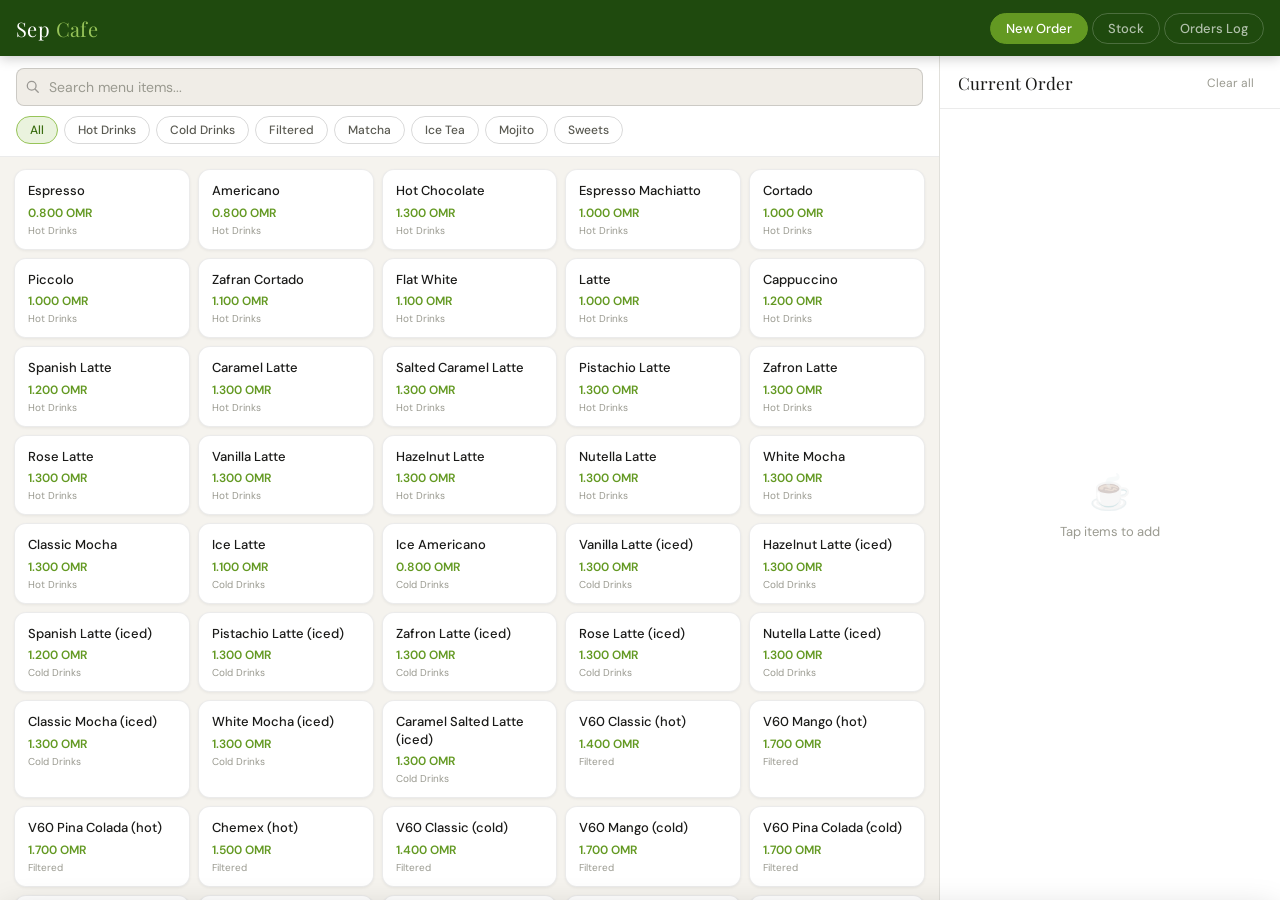
<file: sepindex.html>
<!DOCTYPE html>
<html lang="en">
<head>
<meta charset="UTF-8" />
<meta name="viewport" content="width=device-width, initial-scale=1.0, viewport-fit=cover" />
<title>Sep Cafe — Order Management</title>
<link href="https://fonts.googleapis.com/css2?family=DM+Sans:wght@400;500;600&family=Playfair+Display:wght@600&display=swap" rel="stylesheet" />
<style>
:root {
  --green-dark:   #1f4a0e;
  --green-mid:    #3B6D11;
  --green-light:  #639922;
  --green-pale:   #EAF3DE;
  --green-border: #97C459;
  --bg:           #f5f3ee;
  --bg-card:      #ffffff;
  --bg-secondary: #f0ede7;
  --text-primary:   #1a1a18;
  --text-secondary: #5a5a52;
  --text-muted:     #9a9a90;
  --border:         rgba(0,0,0,0.08);
  --border-strong:  rgba(0,0,0,0.15);
  --red:      #A32D2D;
  --red-pale: #FCEBEB;
  --shadow-sm: 0 1px 3px rgba(0,0,0,0.06);
  --shadow-md: 0 4px 16px rgba(0,0,0,0.10);
  --shadow-lg: 0 8px 32px rgba(0,0,0,0.15);
  --radius-sm: 8px;
  --radius-md: 12px;
  --radius-lg: 16px;
  --topbar-h:    56px;
  --bottomnav-h: 60px;
  --font-body:    'DM Sans', sans-serif;
  --font-display: 'Playfair Display', serif;
}

*, *::before, *::after { box-sizing: border-box; margin: 0; padding: 0; }

html, body {
  height: 100%;
  font-family: var(--font-body);
  background: var(--bg);
  color: var(--text-primary);
  -webkit-tap-highlight-color: transparent;
  overscroll-behavior: none;
}

/* ━━━━━━━━━━━━━━━━━━━━━━
   TOP BAR
━━━━━━━━━━━━━━━━━━━━━━ */
.topbar {
  position: fixed;
  top: 0; left: 0; right: 0;
  z-index: 100;
  height: var(--topbar-h);
  background: var(--green-dark);
  display: flex;
  align-items: center;
  padding: 0 16px;
  gap: 12px;
  box-shadow: 0 2px 12px rgba(0,0,0,0.22);
}
.logo {
  font-family: var(--font-display);
  font-size: 20px;
  color: #fff;
  letter-spacing: 0.02em;
  flex-shrink: 0;
}
.logo span { color: #97C459; }

.topbar-tabs {
  display: flex;
  gap: 4px;
  margin-left: auto;
}
.tab {
  padding: 6px 15px;
  border-radius: 20px;
  border: 1px solid rgba(255,255,255,0.2);
  background: transparent;
  color: rgba(255,255,255,0.65);
  font-family: var(--font-body);
  font-size: 13px;
  font-weight: 500;
  cursor: pointer;
  transition: all 0.16s;
  white-space: nowrap;
}
.tab:hover { color: #fff; border-color: rgba(255,255,255,0.4); }
.tab.active { background: var(--green-light); color: #fff; border-color: var(--green-light); }

/* Mobile cart button in topbar */
.topbar-cart-btn {
  display: none;
  margin-left: auto;
  background: var(--green-light);
  border: none;
  border-radius: var(--radius-sm);
  padding: 7px 12px;
  color: #fff;
  font-family: var(--font-body);
  font-size: 13px;
  font-weight: 600;
  cursor: pointer;
  align-items: center;
  gap: 6px;
  touch-action: manipulation;
}
.cart-count {
  background: #fff;
  color: var(--green-dark);
  border-radius: 10px;
  font-size: 11px;
  font-weight: 700;
  padding: 1px 6px;
  min-width: 18px;
  text-align: center;
}
.cart-count.hidden { display: none; }

/* ━━━━━━━━━━━━━━━━━━━━━━
   BOTTOM NAV (mobile only)
━━━━━━━━━━━━━━━━━━━━━━ */
.bottom-nav {
  display: none;
  position: fixed;
  bottom: 0; left: 0; right: 0;
  z-index: 100;
  height: var(--bottomnav-h);
  background: var(--green-dark);
  border-top: 1px solid rgba(255,255,255,0.1);
  padding-bottom: env(safe-area-inset-bottom, 0px);
}
.bottom-nav-inner { display: flex; height: 100%; }
.bnav-btn {
  flex: 1;
  display: flex;
  flex-direction: column;
  align-items: center;
  justify-content: center;
  gap: 3px;
  background: none; border: none;
  color: rgba(255,255,255,0.5);
  font-family: var(--font-body);
  font-size: 10px; font-weight: 500;
  cursor: pointer;
  transition: color 0.15s;
  padding: 0;
  touch-action: manipulation;
}
.bnav-btn.active { color: #97C459; }
.bnav-icon { width: 22px; height: 22px; display: flex; align-items: center; justify-content: center; }
.bnav-icon svg { width: 20px; height: 20px; stroke: currentColor; fill: none; stroke-width: 1.8; stroke-linecap: round; stroke-linejoin: round; }

/* ━━━━━━━━━━━━━━━━━━━━━━
   APP BODY
━━━━━━━━━━━━━━━━━━━━━━ */
.app-body {
  position: fixed;
  top: var(--topbar-h);
  left: 0; right: 0; bottom: 0;
  display: flex;
  overflow: hidden;
}

/* ━━━━━━━━━━━━━━━━━━━━━━
   PANELS
━━━━━━━━━━━━━━━━━━━━━━ */
.panel { display: none; width: 100%; height: 100%; }
.panel.active { display: flex; }
#orders-panel { flex-direction: row; }
#stock-panel  { flex-direction: column; }
#log-panel    { flex-direction: column; }

/* ━━━━━━━━━━━━━━━━━━━━━━
   MENU SIDE
━━━━━━━━━━━━━━━━━━━━━━ */
.menu-side {
  flex: 1;
  display: flex;
  flex-direction: column;
  overflow: hidden;
  border-right: 1px solid var(--border);
  min-width: 0;
}
.menu-controls {
  padding: 12px 16px 10px;
  background: var(--bg-card);
  border-bottom: 1px solid var(--border);
  flex-shrink: 0;
}
.search-wrap { position: relative; margin-bottom: 10px; }
.search-icon {
  position: absolute; left: 10px; top: 50%;
  transform: translateY(-50%);
  width: 14px; height: 14px; opacity: 0.4;
}
.search-input {
  width: 100%;
  padding: 9px 12px 9px 32px;
  border: 1px solid var(--border-strong);
  border-radius: var(--radius-sm);
  font-family: var(--font-body);
  font-size: 14px;
  background: var(--bg-secondary);
  color: var(--text-primary);
  outline: none;
  transition: border-color 0.15s;
  -webkit-appearance: none;
}
.search-input:focus { border-color: var(--green-border); }
.search-input::placeholder { color: var(--text-muted); }

.cat-scroll {
  display: flex; gap: 6px;
  overflow-x: auto; padding-bottom: 2px;
  scrollbar-width: none;
}
.cat-scroll::-webkit-scrollbar { display: none; }
.cat-btn {
  padding: 5px 13px;
  border-radius: 20px;
  border: 1px solid var(--border-strong);
  background: transparent;
  font-family: var(--font-body);
  font-size: 12px; font-weight: 500;
  color: var(--text-secondary);
  cursor: pointer;
  white-space: nowrap;
  transition: all 0.15s;
  flex-shrink: 0;
  -webkit-appearance: none;
  touch-action: manipulation;
}
.cat-btn:hover { border-color: var(--green-border); color: var(--green-mid); }
.cat-btn.active { background: var(--green-pale); color: var(--green-mid); border-color: var(--green-border); }

.item-scroll {
  flex: 1; overflow-y: auto;
  padding: 12px 14px;
  scrollbar-width: thin;
  scrollbar-color: var(--border-strong) transparent;
  -webkit-overflow-scrolling: touch;
}
.item-grid {
  display: grid;
  grid-template-columns: repeat(auto-fill, minmax(148px, 1fr));
  gap: 8px;
}
.item-card {
  background: var(--bg-card);
  border: 1px solid var(--border);
  border-radius: var(--radius-md);
  padding: 12px 13px;
  cursor: pointer;
  transition: border-color 0.15s, transform 0.12s, box-shadow 0.15s;
  position: relative;
  box-shadow: var(--shadow-sm);
  touch-action: manipulation;
  -webkit-user-select: none;
  user-select: none;
}
.item-card:active { transform: scale(0.97); box-shadow: none; }
@media (hover: hover) {
  .item-card:hover { border-color: var(--green-border); transform: translateY(-1px); box-shadow: var(--shadow-md); }
}
.item-card.out-of-stock { opacity: 0.42; cursor: not-allowed; pointer-events: none; }
.out-badge {
  position: absolute; top: 7px; right: 7px;
  font-size: 9px; font-weight: 600; letter-spacing: 0.04em;
  background: var(--red-pale); color: var(--red);
  padding: 2px 5px; border-radius: 4px;
}
.item-name { font-size: 13px; font-weight: 500; color: var(--text-primary); line-height: 1.35; margin-bottom: 5px; }
.item-price { font-size: 12px; font-weight: 600; color: var(--green-light); }
.item-cat-tag { font-size: 10px; color: var(--text-muted); margin-top: 3px; }

/* ━━━━━━━━━━━━━━━━━━━━━━
   ORDER SIDE (desktop)
━━━━━━━━━━━━━━━━━━━━━━ */
.order-side {
  width: 310px;
  display: flex;
  flex-direction: column;
  background: var(--bg-card);
  overflow: hidden;
  flex-shrink: 0;
}
.order-head {
  padding: 14px 18px 12px;
  border-bottom: 1px solid var(--border);
  display: flex;
  align-items: center;
  justify-content: space-between;
  flex-shrink: 0;
}
.order-title { font-family: var(--font-display); font-size: 17px; color: var(--text-primary); }
.clear-btn {
  font-size: 12px; color: var(--text-muted);
  background: none; border: none; cursor: pointer;
  font-family: var(--font-body);
  padding: 5px 8px; border-radius: var(--radius-sm);
  transition: all 0.15s; touch-action: manipulation;
}
.clear-btn:hover { background: var(--red-pale); color: var(--red); }

.order-items {
  flex: 1; overflow-y: auto;
  padding: 8px 16px;
  scrollbar-width: thin;
  -webkit-overflow-scrolling: touch;
}
.order-empty {
  display: flex; flex-direction: column;
  align-items: center; justify-content: center;
  height: 100%; gap: 8px;
  color: var(--text-muted); font-size: 13px;
}
.order-empty-icon { font-size: 34px; opacity: 0.28; }
.order-row {
  display: flex; align-items: center; gap: 8px;
  padding: 10px 0;
  border-bottom: 1px solid var(--border);
}
.order-row-name { flex: 1; font-size: 13px; color: var(--text-primary); line-height: 1.3; }
.qty-ctrl { display: flex; align-items: center; gap: 5px; }
.qty-btn {
  width: 28px; height: 28px;
  border-radius: 50%;
  border: 1px solid var(--border-strong);
  background: none; cursor: pointer;
  font-size: 17px;
  display: flex; align-items: center; justify-content: center;
  color: var(--text-primary); line-height: 1;
  transition: all 0.12s; touch-action: manipulation;
}
.qty-btn:active { background: var(--green-pale); border-color: var(--green-border); }
@media (hover: hover) { .qty-btn:hover { background: var(--green-pale); border-color: var(--green-border); } }
.qty-num { font-size: 13px; font-weight: 600; min-width: 18px; text-align: center; color: var(--text-primary); }
.row-price { font-size: 13px; font-weight: 600; color: var(--text-primary); min-width: 44px; text-align: right; }

.order-footer {
  padding: 12px 16px;
  border-top: 1px solid var(--border);
  background: var(--bg);
  flex-shrink: 0;
  padding-bottom: max(12px, env(safe-area-inset-bottom, 12px));
}
.total-line {
  display: flex; justify-content: space-between; align-items: baseline;
  margin-bottom: 10px;
}
.total-label { font-size: 13px; color: var(--text-secondary); }
.total-amount { font-size: 20px; font-weight: 600; color: var(--green-dark); font-family: var(--font-display); }
.note-input {
  width: 100%;
  padding: 8px 10px;
  border: 1px solid var(--border-strong);
  border-radius: var(--radius-sm);
  font-family: var(--font-body); font-size: 13px;
  color: var(--text-primary); background: var(--bg-card);
  resize: none; outline: none; margin-bottom: 10px;
  transition: border-color 0.15s; -webkit-appearance: none;
}
.note-input:focus { border-color: var(--green-border); }
.note-input::placeholder { color: var(--text-muted); }
.place-btn {
  width: 100%; padding: 13px;
  background: var(--green-dark); color: #fff;
  border: none; border-radius: var(--radius-sm);
  font-family: var(--font-body); font-size: 15px; font-weight: 600;
  cursor: pointer; letter-spacing: 0.02em;
  transition: background 0.15s; touch-action: manipulation;
}
.place-btn:active { background: var(--green-mid); }
@media (hover: hover) { .place-btn:hover { background: var(--green-mid); } }

/* ━━━━━━━━━━━━━━━━━━━━━━
   BOTTOM SHEET (mobile order)
━━━━━━━━━━━━━━━━━━━━━━ */
.sheet-overlay {
  display: none;
  position: fixed; inset: 0; z-index: 200;
  background: rgba(0,0,0,0.45);
}
.sheet-overlay.open { display: block; }
.bottom-sheet {
  position: fixed;
  left: 0; right: 0; bottom: 0;
  z-index: 201;
  background: var(--bg-card);
  border-radius: var(--radius-lg) var(--radius-lg) 0 0;
  box-shadow: var(--shadow-lg);
  display: flex; flex-direction: column;
  max-height: 88vh;
  transform: translateY(100%);
  transition: transform 0.32s cubic-bezier(0.32, 0.72, 0, 1);
  will-change: transform;
}
.bottom-sheet.open { transform: translateY(0); }
.sheet-handle {
  width: 36px; height: 4px;
  background: var(--border-strong);
  border-radius: 2px;
  margin: 10px auto 0; flex-shrink: 0;
}
.sheet-head {
  padding: 10px 18px 12px;
  border-bottom: 1px solid var(--border);
  display: flex; align-items: center; justify-content: space-between;
  flex-shrink: 0;
}
.sheet-close {
  background: none; border: none; cursor: pointer;
  color: var(--text-muted); font-size: 22px; line-height: 1;
  padding: 4px; touch-action: manipulation;
}
.sheet-items {
  flex: 1; overflow-y: auto;
  padding: 6px 16px;
  -webkit-overflow-scrolling: touch;
}

/* ━━━━━━━━━━━━━━━━━━━━━━
   STOCK PANEL
━━━━━━━━━━━━━━━━━━━━━━ */
.stock-controls {
  padding: 12px 16px 10px;
  background: var(--bg-card);
  border-bottom: 1px solid var(--border);
  flex-shrink: 0;
}
.stock-scroll {
  flex: 1; overflow-y: auto;
  padding: 14px 16px;
  -webkit-overflow-scrolling: touch;
}
.stock-grid {
  display: grid;
  grid-template-columns: repeat(auto-fill, minmax(210px, 1fr));
  gap: 8px;
}
.stock-item {
  background: var(--bg-card);
  border: 1px solid var(--border);
  border-radius: var(--radius-sm);
  padding: 11px 14px;
  display: flex; align-items: center; justify-content: space-between; gap: 12px;
  box-shadow: var(--shadow-sm);
}
.stock-name { font-size: 13px; color: var(--text-primary); flex: 1; }
.stock-price { font-size: 11px; color: var(--text-muted); margin-top: 2px; }
.toggle-wrap { display: flex; align-items: center; gap: 7px; flex-shrink: 0; }
.toggle-label { font-size: 11px; font-weight: 500; }
.toggle-label.in { color: var(--green-mid); }
.toggle-label.out { color: var(--red); }
.toggle-track {
  width: 44px; height: 26px;
  border-radius: 13px; border: none; cursor: pointer;
  position: relative; transition: background 0.2s;
  flex-shrink: 0; outline: none; touch-action: manipulation;
}
.toggle-track.in  { background: var(--green-light); }
.toggle-track.out { background: #B4B2A9; }
.toggle-track::after {
  content: ""; position: absolute; top: 4px;
  width: 18px; height: 18px; border-radius: 50%;
  background: #fff; transition: left 0.2s;
  box-shadow: 0 1px 3px rgba(0,0,0,0.22);
}
.toggle-track.in::after  { left: 22px; }
.toggle-track.out::after { left: 4px; }

/* ━━━━━━━━━━━━━━━━━━━━━━
   LOG PANEL
━━━━━━━━━━━━━━━━━━━━━━ */
.log-scroll {
  flex: 1; overflow-y: auto;
  padding: 16px;
  -webkit-overflow-scrolling: touch;
}
.stats-row {
  display: grid;
  grid-template-columns: repeat(3, 1fr);
  gap: 10px; margin-bottom: 20px;
}
.stat-card {
  background: var(--bg-card);
  border: 1px solid var(--border);
  border-radius: var(--radius-md);
  padding: 14px 10px; text-align: center;
  box-shadow: var(--shadow-sm);
}
.stat-val { font-family: var(--font-display); font-size: 26px; color: var(--green-dark); }
.stat-label { font-size: 11px; color: var(--text-muted); margin-top: 3px; }
.log-section-title {
  font-size: 11px; font-weight: 600; text-transform: uppercase;
  letter-spacing: 0.08em; color: var(--text-muted); margin-bottom: 10px;
}
.log-grid { display: flex; flex-direction: column; gap: 9px; }
.log-card {
  background: var(--bg-card);
  border: 1px solid var(--border);
  border-radius: var(--radius-md);
  padding: 13px 15px;
  box-shadow: var(--shadow-sm);
}
.log-top { display: flex; align-items: center; justify-content: space-between; margin-bottom: 7px; }
.log-num { font-size: 14px; font-weight: 600; color: var(--text-primary); }
.log-time { font-size: 12px; color: var(--text-muted); }
.log-items { font-size: 12px; color: var(--text-secondary); line-height: 1.7; margin-bottom: 8px; }
.log-bottom { display: flex; align-items: center; justify-content: space-between; flex-wrap: wrap; gap: 6px; }
.log-total { font-size: 15px; font-weight: 700; color: var(--green-dark); font-family: var(--font-display); }
.log-note { font-size: 11px; color: var(--text-muted); font-style: italic; background: var(--bg-secondary); padding: 3px 8px; border-radius: 4px; }
.log-empty { text-align: center; padding: 60px 0; color: var(--text-muted); font-size: 14px; }

/* ━━━━━━━━━━━━━━━━━━━━━━
   TOAST
━━━━━━━━━━━━━━━━━━━━━━ */
.toast {
  position: fixed; bottom: 76px; left: 50%;
  transform: translateX(-50%) translateY(10px);
  background: var(--green-dark); color: #fff;
  padding: 9px 18px; border-radius: 20px;
  font-size: 13px; font-weight: 500;
  opacity: 0; transition: opacity 0.25s, transform 0.25s;
  pointer-events: none; z-index: 300;
  white-space: nowrap;
  box-shadow: 0 4px 16px rgba(0,0,0,0.25);
}
.toast.show { opacity: 1; transform: translateX(-50%) translateY(0); }

/* ━━━━━━━━━━━━━━━━━━━━━━
   SCROLLBARS
━━━━━━━━━━━━━━━━━━━━━━ */
::-webkit-scrollbar { width: 4px; height: 4px; }
::-webkit-scrollbar-track { background: transparent; }
::-webkit-scrollbar-thumb { background: var(--border-strong); border-radius: 3px; }

/* ━━━━━━━━━━━━━━━━━━━━━━
   RESPONSIVE: TABLET (600px–1023px)
━━━━━━━━━━━━━━━━━━━━━━ */
@media (min-width: 600px) and (max-width: 1023px) {
  .order-side { width: 265px; }
  .item-grid { grid-template-columns: repeat(auto-fill, minmax(136px, 1fr)); }
  .stock-grid { grid-template-columns: repeat(auto-fill, minmax(190px, 1fr)); }
  .stat-val { font-size: 22px; }
}

/* ━━━━━━━━━━━━━━━━━━━━━━
   RESPONSIVE: MOBILE (< 600px)
━━━━━━━━━━━━━━━━━━━━━━ */
@media (max-width: 599px) {
  :root { --topbar-h: 52px; }

  .topbar-tabs    { display: none; }
  .topbar-cart-btn { display: flex; }
  .bottom-nav     { display: flex; }

  /* push content above bottom nav */
  .app-body { bottom: var(--bottomnav-h); }

  /* full-width menu, no desktop order sidebar */
  #orders-panel { flex-direction: column; }
  .menu-side { flex: 1; border-right: none; width: 100%; }
  .order-side { display: none; }

  /* toast above bottom nav */
  .toast { bottom: calc(var(--bottomnav-h) + 10px); }

  /* 2-col item grid on phones */
  .item-grid { grid-template-columns: repeat(2, 1fr); gap: 7px; }
  .item-scroll { padding: 10px 12px; }
  .menu-controls { padding: 10px 12px 9px; }

  /* stock: single col */
  .stock-grid { grid-template-columns: 1fr; }
  .stock-scroll { padding: 12px; }
  .stock-controls { padding: 10px 12px 8px; }

  /* log */
  .log-scroll { padding: 12px; }
  .stats-row { gap: 8px; }
  .stat-val { font-size: 20px; }
  .stat-card { padding: 12px 8px; }
}

/* wider phones / small tablets landscape: 3-col grid */
@media (min-width: 420px) and (max-width: 599px) {
  .item-grid { grid-template-columns: repeat(3, 1fr); }
}

/* very narrow phones */
@media (max-width: 360px) {
  .item-grid { grid-template-columns: repeat(2, 1fr); }
  .bnav-btn  { font-size: 9px; }
  .logo      { font-size: 17px; }
}

/* large desktop: wider order panel */
@media (min-width: 1280px) {
  .order-side { width: 340px; }
  .item-grid { grid-template-columns: repeat(auto-fill, minmax(162px, 1fr)); }
}
</style>
</head>
<body>

<!-- ── TOP BAR ── -->
<header class="topbar">
  <div class="logo">Sep <span>Cafe</span></div>

  <div class="topbar-tabs">
    <button class="tab active" onclick="switchTab('orders')">New Order</button>
    <button class="tab" onclick="switchTab('stock')">Stock</button>
    <button class="tab" onclick="switchTab('log')">Orders Log</button>
  </div>

  <button class="topbar-cart-btn" onclick="openSheet()" id="cart-btn">
    <svg width="15" height="15" viewBox="0 0 24 24" fill="none" stroke="currentColor" stroke-width="2.2" stroke-linecap="round" stroke-linejoin="round">
      <circle cx="9" cy="21" r="1"/><circle cx="20" cy="21" r="1"/>
      <path d="M1 1h4l2.68 13.39a2 2 0 001.98 1.61h9.72a2 2 0 001.98-1.61L23 6H6"/>
    </svg>
    Order
    <span class="cart-count hidden" id="cart-count">0</span>
  </button>
</header>

<!-- ── APP BODY ── -->
<div class="app-body">

  <!-- ORDER PANEL -->
  <div class="panel active" id="orders-panel">
    <div class="menu-side">
      <div class="menu-controls">
        <div class="search-wrap">
          <svg class="search-icon" viewBox="0 0 16 16" fill="none">
            <circle cx="6.5" cy="6.5" r="5" stroke="currentColor" stroke-width="1.5"/>
            <path d="M10.5 10.5L14 14" stroke="currentColor" stroke-width="1.5" stroke-linecap="round"/>
          </svg>
          <input class="search-input" type="search" placeholder="Search menu items..." oninput="filterItems(this.value)" />
        </div>
        <div class="cat-scroll" id="cat-tabs"></div>
      </div>
      <div class="item-scroll">
        <div class="item-grid" id="item-grid"></div>
      </div>
    </div>

    <!-- Desktop order sidebar -->
    <div class="order-side">
      <div class="order-head">
        <span class="order-title">Current Order</span>
        <button class="clear-btn" onclick="clearOrder()">Clear all</button>
      </div>
      <div class="order-items" id="order-list-desktop">
        <div class="order-empty"><div class="order-empty-icon">☕</div><span>Tap items to add</span></div>
      </div>
      <div id="order-footer-desktop"></div>
    </div>
  </div>

  <!-- STOCK PANEL -->
  <div class="panel" id="stock-panel">
    <div class="stock-controls">
      <div class="cat-scroll" id="stock-cat-tabs"></div>
    </div>
    <div class="stock-scroll">
      <div class="stock-grid" id="stock-grid"></div>
    </div>
  </div>

  <!-- LOG PANEL -->
  <div class="panel" id="log-panel">
    <div class="log-scroll">
      <div class="stats-row" id="stats-row"></div>
      <div class="log-section-title">Order history</div>
      <div class="log-grid" id="log-grid"></div>
    </div>
  </div>

</div>

<!-- ── MOBILE BOTTOM SHEET ── -->
<div class="sheet-overlay" id="sheet-overlay" onclick="closeSheet()"></div>
<div class="bottom-sheet" id="bottom-sheet">
  <div class="sheet-handle"></div>
  <div class="sheet-head">
    <span class="order-title">Current Order</span>
    <div style="display:flex;align-items:center;gap:8px">
      <button class="clear-btn" onclick="clearOrder()">Clear all</button>
      <button class="sheet-close" onclick="closeSheet()">&#x2715;</button>
    </div>
  </div>
  <div class="sheet-items" id="order-list-mobile"></div>
  <div id="order-footer-mobile"></div>
</div>

<!-- ── BOTTOM NAV (mobile) ── -->
<nav class="bottom-nav">
  <div class="bottom-nav-inner">
    <button class="bnav-btn active" id="bnav-orders" onclick="switchTab('orders')">
      <span class="bnav-icon">
        <svg viewBox="0 0 24 24"><path d="M9 5H7a2 2 0 00-2 2v12a2 2 0 002 2h10a2 2 0 002-2V7a2 2 0 00-2-2h-2"/><rect x="9" y="3" width="6" height="4" rx="1"/><line x1="9" y1="12" x2="15" y2="12"/><line x1="9" y1="16" x2="13" y2="16"/></svg>
      </span>
      Orders
    </button>
    <button class="bnav-btn" id="bnav-stock" onclick="switchTab('stock')">
      <span class="bnav-icon">
        <svg viewBox="0 0 24 24"><path d="M20 7H4a2 2 0 00-2 2v6a2 2 0 002 2h16a2 2 0 002-2V9a2 2 0 00-2-2z"/><path d="M16 21V5a2 2 0 00-2-2h-4a2 2 0 00-2 2v16"/></svg>
      </span>
      Stock
    </button>
    <button class="bnav-btn" id="bnav-log" onclick="switchTab('log')">
      <span class="bnav-icon">
        <svg viewBox="0 0 24 24"><line x1="18" y1="20" x2="18" y2="10"/><line x1="12" y1="20" x2="12" y2="4"/><line x1="6" y1="20" x2="6" y2="14"/></svg>
      </span>
      Log
    </button>
  </div>
</nav>

<div class="toast" id="toast"></div>

<script>
/* ═══ MENU DATA ═══ */
const MENU = {
  "Hot Drinks": [
    {n:"Espresso",p:0.800},{n:"Americano",p:0.800},{n:"Hot Chocolate",p:1.300},
    {n:"Espresso Machiatto",p:1.000},{n:"Cortado",p:1.000},{n:"Piccolo",p:1.000},
    {n:"Zafran Cortado",p:1.100},{n:"Flat White",p:1.100},{n:"Latte",p:1.000},
    {n:"Cappuccino",p:1.200},{n:"Spanish Latte",p:1.200},{n:"Caramel Latte",p:1.300},
    {n:"Salted Caramel Latte",p:1.300},{n:"Pistachio Latte",p:1.300},
    {n:"Zafron Latte",p:1.300},{n:"Rose Latte",p:1.300},{n:"Vanilla Latte",p:1.300},
    {n:"Hazelnut Latte",p:1.300},{n:"Nutella Latte",p:1.300},
    {n:"White Mocha",p:1.300},{n:"Classic Mocha",p:1.300}
  ],
  "Cold Drinks": [
    {n:"Ice Latte",p:1.100},{n:"Ice Americano",p:0.800},{n:"Vanilla Latte (iced)",p:1.300},
    {n:"Hazelnut Latte (iced)",p:1.300},{n:"Spanish Latte (iced)",p:1.200},
    {n:"Pistachio Latte (iced)",p:1.300},{n:"Zafron Latte (iced)",p:1.300},
    {n:"Rose Latte (iced)",p:1.300},{n:"Nutella Latte (iced)",p:1.300},
    {n:"Classic Mocha (iced)",p:1.300},{n:"White Mocha (iced)",p:1.300},
    {n:"Caramel Salted Latte (iced)",p:1.300}
  ],
  "Filtered": [
    {n:"V60 Classic (hot)",p:1.400},{n:"V60 Mango (hot)",p:1.700},
    {n:"V60 Pina Colada (hot)",p:1.700},{n:"Chemex (hot)",p:1.500},
    {n:"V60 Classic (cold)",p:1.400},{n:"V60 Mango (cold)",p:1.700},
    {n:"V60 Pina Colada (cold)",p:1.700},{n:"Chemex (cold)",p:1.500},
    {n:"Cold Brew",p:1.400},{n:"Mixed Cold Brew",p:1.500}
  ],
  "Matcha": [
    {n:"Matcha Classic",p:1.500},{n:"Matcha Latte",p:1.600},{n:"Matcha Rose Latte",p:1.600}
  ],
  "Ice Tea": [
    {n:"Ice Tea Passion",p:1.200},{n:"Ice Tea Peach",p:1.200},
    {n:"Ice Tea Pomegranate",p:1.200},{n:"Ice Tea Blueberry",p:1.200},
    {n:"Ice Tea Strawberry",p:1.200},{n:"Ice Tea Watermelon",p:1.200},
    {n:"Ice Tea Mango",p:1.200},{n:"Ice Tea Lemon",p:1.200},{n:"Karkadiya",p:1.200}
  ],
  "Mojito": [
    {n:"Mojito Passion",p:1.100},{n:"Mojito Peach",p:1.100},
    {n:"Mojito Pomegranate",p:1.100},{n:"Mojito Blueberry",p:1.100},
    {n:"Mojito Strawberry",p:1.100},{n:"Mojito Watermelon",p:1.100},
    {n:"Mojito Mango",p:1.100},{n:"Mojito Lime",p:1.100}
  ],
  "Sweets": [
    {n:"Tiramisu Coffee",p:1.500},{n:"Tiramisu Mango",p:1.500},
    {n:"Mix Barry",p:1.400},{n:"Chocolate Cake",p:1.400},{n:"Date Cake",p:1.500},
    {n:"Mango Chia",p:1.500},{n:"Riyadh Cake",p:1.500},{n:"Honey Cake",p:1.500},
    {n:"Trifle Mango",p:1.400},{n:"Danish Cream Custard",p:1.600},
    {n:"Danish Chocolate Belgium",p:1.600},{n:"Lava Cookies",p:1.400},
    {n:"Chocolate Pudding",p:1.300},{n:"September Signature",p:1.600},
    {n:"Snickers Pistachio Cake",p:1.400},{n:"Cheese Cake (blueberry)",p:1.500},
    {n:"Cheese Cake (strawberry)",p:1.500},{n:"Cheese Cake (blackberry)",p:1.500},
    {n:"San Sebastián Cake",p:1.500}
  ]
};

/* ═══ LOCALSTORAGE ═══ */
const LS = { stock:'sep_cafe_stock', order:'sep_cafe_order', history:'sep_cafe_history', counter:'sep_cafe_counter' };
function lsSave() {
  try {
    localStorage.setItem(LS.stock,   JSON.stringify(stock));
    localStorage.setItem(LS.order,   JSON.stringify(order));
    localStorage.setItem(LS.history, JSON.stringify(orderHistory));
    localStorage.setItem(LS.counter, String(orderCounter));
  } catch(e) {}
}
function lsLoad() {
  try {
    const s=localStorage.getItem(LS.stock), o=localStorage.getItem(LS.order),
          h=localStorage.getItem(LS.history), c=localStorage.getItem(LS.counter);
    if(s) stock=JSON.parse(s);
    if(o) order=JSON.parse(o);
    if(h) orderHistory=JSON.parse(h);
    if(c) orderCounter=parseInt(c,10);
  } catch(e) {}
}

/* ═══ STATE ═══ */
let stock={}, order=[], orderHistory=[], orderCounter=1;
let currentCat="All", currentStockCat="All", searchQ="";

Object.keys(MENU).forEach(cat=>MENU[cat].forEach(i=>stock[i.n]=true));
lsLoad();
Object.keys(MENU).forEach(cat=>MENU[cat].forEach(i=>{ if(stock[i.n]===undefined) stock[i.n]=true; }));

/* ═══ HELPERS ═══ */
function allItems() {
  const arr=[];
  Object.entries(MENU).forEach(([cat,items])=>items.forEach(i=>arr.push({...i,cat})));
  return arr;
}
function esc(s){ return s.replace(/'/g,"\\'"); }
function toast(msg){
  const el=document.getElementById('toast');
  el.textContent=msg; el.classList.add('show');
  clearTimeout(el._t);
  el._t=setTimeout(()=>el.classList.remove('show'),2100);
}
function isMobile(){ return window.innerWidth<600; }

/* ═══ SHEET ═══ */
function openSheet(){
  document.getElementById('sheet-overlay').classList.add('open');
  document.getElementById('bottom-sheet').classList.add('open');
  document.body.style.overflow='hidden';
}
function closeSheet(){
  document.getElementById('sheet-overlay').classList.remove('open');
  document.getElementById('bottom-sheet').classList.remove('open');
  document.body.style.overflow='';
}

/* ═══ TAB SWITCHING ═══ */
function switchTab(t){
  ['orders','stock','log'].forEach(x=>{
    document.getElementById(x+'-panel').classList.toggle('active',x===t);
  });
  document.querySelectorAll('.topbar-tabs .tab').forEach((el,i)=>{
    el.classList.toggle('active',['orders','stock','log'][i]===t);
  });
  document.querySelectorAll('.bnav-btn').forEach((el,i)=>{
    el.classList.toggle('active',['orders','stock','log'][i]===t);
  });
  if(t==='stock') renderStock();
  if(t==='log')   renderLog();
  closeSheet();
}

/* ═══ CATEGORY TABS ═══ */
function buildCatTabs(){
  const cats=["All",...Object.keys(MENU)];
  document.getElementById('cat-tabs').innerHTML=cats.map(c=>
    `<button class="cat-btn${c===currentCat?' active':''}" onclick="setCat('${esc(c)}')">${c}</button>`
  ).join('');
}
function setCat(c){ currentCat=c; buildCatTabs(); renderItems(); }

/* ═══ ITEM GRID ═══ */
function filterItems(q){ searchQ=q; renderItems(); }
function renderItems(){
  const items=allItems().filter(i=>{
    const catOk=currentCat==="All"||i.cat===currentCat;
    const qOk=!searchQ||i.n.toLowerCase().includes(searchQ.toLowerCase());
    return catOk&&qOk;
  });
  document.getElementById('item-grid').innerHTML=items.length
    ?items.map(i=>`
        <div class="item-card${stock[i.n]?'':' out-of-stock'}"
             onclick="${stock[i.n]?`addItem('${esc(i.n)}',${i.p})`:''}">
          ${!stock[i.n]?'<span class="out-badge">OUT</span>':''}
          <div class="item-name">${i.n}</div>
          <div class="item-price">${i.p.toFixed(3)} OMR</div>
          <div class="item-cat-tag">${i.cat}</div>
        </div>`).join('')
    :`<div style="grid-column:1/-1;text-align:center;padding:40px 20px;color:var(--text-muted);font-size:13px">No items found</div>`;
}

/* ═══ ORDER ═══ */
function addItem(name,price){
  const ex=order.find(o=>o.n===name);
  if(ex) ex.qty++; else order.push({n:name,p:price,qty:1});
  lsSave(); renderOrder();
  toast('Added: '+name);
}
function changeQty(name,d){
  const ex=order.find(o=>o.n===name);
  if(!ex) return;
  ex.qty+=d;
  if(ex.qty<=0) order=order.filter(o=>o.n!==name);
  lsSave(); renderOrder();
}
function clearOrder(){ order=[]; lsSave(); renderOrder(); closeSheet(); }

function orderRowsHTML(){
  return order.map(o=>`
    <div class="order-row">
      <span class="order-row-name">${o.n}</span>
      <div class="qty-ctrl">
        <button class="qty-btn" onclick="changeQty('${esc(o.n)}',-1)">−</button>
        <span class="qty-num">${o.qty}</span>
        <button class="qty-btn" onclick="changeQty('${esc(o.n)}',1)">+</button>
      </div>
      <span class="row-price">${(o.p*o.qty).toFixed(3)}</span>
    </div>`).join('');
}
function orderFooterHTML(suffix){
  const total=order.reduce((s,o)=>s+o.p*o.qty,0);
  return `<div class="order-footer">
    <div class="total-line">
      <span class="total-label">Total</span>
      <span class="total-amount">${total.toFixed(3)} OMR</span>
    </div>
    <textarea class="note-input" id="order-note-${suffix}" rows="2" placeholder="Note: no sugar, take away, table #..."></textarea>
    <button class="place-btn" onclick="placeOrder('${suffix}')">Place Order</button>
  </div>`;
}

function updateCartBadge(){
  const total=order.reduce((s,o)=>s+o.qty,0);
  const el=document.getElementById('cart-count');
  if(!el) return;
  el.textContent=total;
  el.classList.toggle('hidden',total===0);
}

function renderOrder(){
  updateCartBadge();
  const emptyHTML=`<div class="order-empty" style="min-height:100px"><div class="order-empty-icon">☕</div><span>Tap items to add</span></div>`;

  // Desktop sidebar
  const dl=document.getElementById('order-list-desktop');
  const df=document.getElementById('order-footer-desktop');
  if(dl){ dl.innerHTML=order.length?orderRowsHTML():emptyHTML; }
  if(df){ df.innerHTML=order.length?orderFooterHTML('desktop'):''; }

  // Mobile sheet
  const ml=document.getElementById('order-list-mobile');
  const mf=document.getElementById('order-footer-mobile');
  if(ml){ ml.innerHTML=order.length?orderRowsHTML():emptyHTML; }
  if(mf){ mf.innerHTML=order.length?orderFooterHTML('mobile'):''; }
}

function placeOrder(suffix){
  if(!order.length) return;
  const noteEl=document.getElementById('order-note-'+suffix);
  const note=noteEl?noteEl.value:'';
  const total=order.reduce((s,o)=>s+o.p*o.qty,0);
  const timeStr=new Date().toLocaleTimeString([],{hour:'2-digit',minute:'2-digit'});
  orderHistory.unshift({id:orderCounter++,items:[...order],total,time:timeStr,note});
  order=[]; lsSave(); renderOrder(); closeSheet();
  toast('Order #'+(orderCounter-1)+' placed!');
}

/* ═══ STOCK ═══ */
function buildStockCatTabs(){
  const cats=["All",...Object.keys(MENU)];
  document.getElementById('stock-cat-tabs').innerHTML=cats.map(c=>
    `<button class="cat-btn${c===currentStockCat?' active':''}" onclick="setStockCat('${esc(c)}')">${c}</button>`
  ).join('');
}
function setStockCat(c){ currentStockCat=c; renderStock(); }
function renderStock(){
  buildStockCatTabs();
  const items=allItems().filter(i=>currentStockCat==="All"||i.cat===currentStockCat);
  document.getElementById('stock-grid').innerHTML=items.map(i=>`
    <div class="stock-item">
      <div>
        <div class="stock-name">${i.n}</div>
        <div class="stock-price">${i.p.toFixed(3)} OMR</div>
      </div>
      <div class="toggle-wrap">
        <span class="toggle-label ${stock[i.n]?'in':'out'}">${stock[i.n]?'In':'Out'}</span>
        <button class="toggle-track ${stock[i.n]?'in':'out'}" onclick="toggleStock('${esc(i.n)}')"></button>
      </div>
    </div>`).join('');
}
function toggleStock(name){
  stock[name]=!stock[name];
  lsSave(); renderStock(); renderItems();
  toast(name+': '+(stock[name]?'Back in stock':'Out of stock'));
}

/* ═══ LOG ═══ */
function renderLog(){
  const totalRevenue=orderHistory.reduce((s,o)=>s+o.total,0);
  const totalItems=orderHistory.reduce((s,o)=>s+o.items.reduce((a,i)=>a+i.qty,0),0);
  document.getElementById('stats-row').innerHTML=`
    <div class="stat-card"><div class="stat-val">${orderHistory.length}</div><div class="stat-label">Orders today</div></div>
    <div class="stat-card"><div class="stat-val">${totalItems}</div><div class="stat-label">Items served</div></div>
    <div class="stat-card"><div class="stat-val">${totalRevenue.toFixed(3)}</div><div class="stat-label">Revenue (OMR)</div></div>`;
  const logEl=document.getElementById('log-grid');
  if(!orderHistory.length){ logEl.innerHTML=`<div class="log-empty">No orders yet today</div>`; return; }
  logEl.innerHTML=orderHistory.map(o=>`
    <div class="log-card">
      <div class="log-top">
        <span class="log-num">Order #${o.id}</span>
        <span class="log-time">${o.time}</span>
      </div>
      <div class="log-items">${o.items.map(i=>`<strong>${i.qty}×</strong> ${i.n}`).join(' · ')}</div>
      <div class="log-bottom">
        <span class="log-total">${o.total.toFixed(3)} OMR</span>
        ${o.note?`<span class="log-note">${o.note}</span>`:''}
      </div>
    </div>`).join('');
}

/* ═══ INIT ═══ */
buildCatTabs();
renderItems();
renderOrder();
</script>
</body>
</html>
</file>
